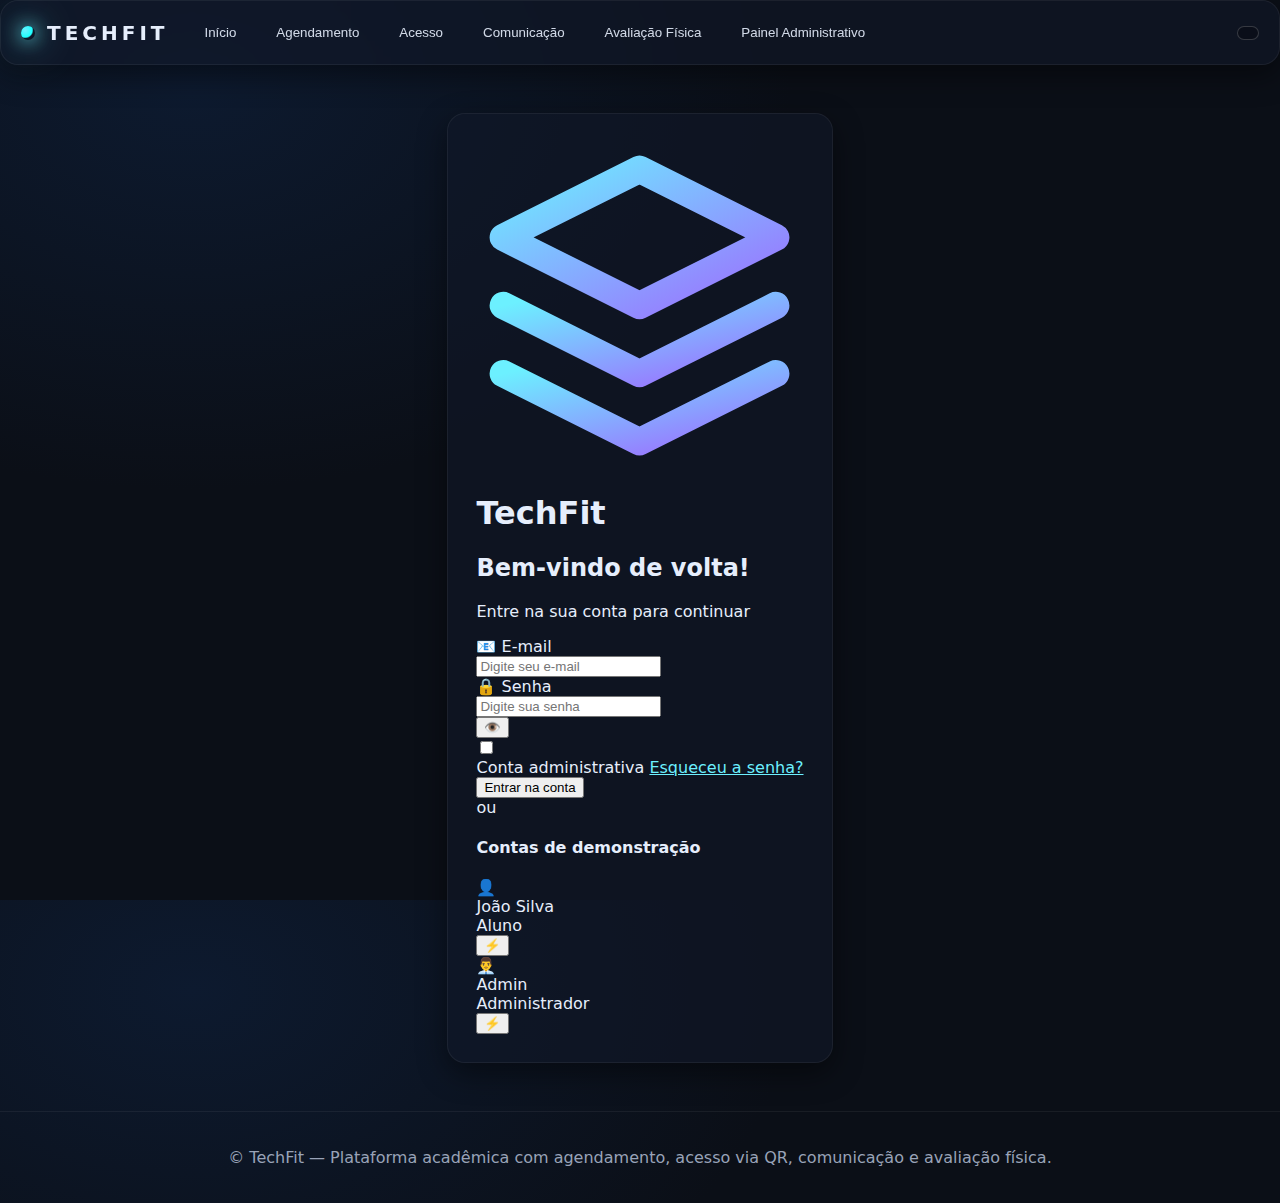
<file: Projeto_TechFit/site/loginsystem.html>
<!DOCTYPE html>
<html lang="pt-BR">
<head>
  <meta charset="UTF-8" />
  <meta name="viewport" content="width=device-width, initial-scale=1.0" />
  <title>TechFit – Academia Inteligente</title>
  <link rel="stylesheet" href="login.css" />
</head>
<body>
  <div id="app">
    <header class="app-header glass">
      <div class="brand">
        <span class="logo-pulse"></span>
        <h1>TechFit</h1>
      </div>
      <nav id="top-nav" class="top-nav">
        <button class="btn ghost" data-route="home">Início</button>
        <button class="btn ghost" data-route="agenda">Agendamento</button>
        <button class="btn ghost" data-route="acesso">Acesso</button>
        <button class="btn ghost" data-route="comunicacao">Comunicação</button>
        <button class="btn ghost" data-route="avaliacao">Avaliação Física</button>
        <button class="btn ghost" data-route="admin">Painel Administrativo</button>
      </nav>
      <div class="session-area">
        <div id="user-chip" class="chip"></div>
        <button id="btn-logout" class="btn outline small">Sair</button>
      </div>
    </header>

    <main id="view" class="view">
      <!-- Login content will be rendered here by JavaScript -->
    </main>

    <footer class="app-footer">
      <p>© <span id="year"></span> TechFit — Plataforma acadêmica com agendamento, acesso via QR, comunicação e avaliação física.</p>
    </footer>
  </div>

  <!-- Templates (renderizados via JS) -->
  <template id="tpl-login">
    <section class="hero">
      <div class="hero-card glass">
        <div class="login-header">
          <div class="logo-container">
            <div class="logo-icon">
              <svg viewBox="0 0 24 24" fill="none" xmlns="http://www.w3.org/2000/svg">
                <path d="M12 2L2 7L12 12L22 7L12 2Z" stroke="url(#gradient)" stroke-width="2" stroke-linecap="round" stroke-linejoin="round"/>
                <path d="M2 17L12 22L22 17" stroke="url(#gradient)" stroke-width="2" stroke-linecap="round" stroke-linejoin="round"/>
                <path d="M2 12L12 17L22 12" stroke="url(#gradient)" stroke-width="2" stroke-linecap="round" stroke-linejoin="round"/>
                <defs>
                  <linearGradient id="gradient" x1="0%" y1="0%" x2="100%" y2="100%">
                    <stop offset="0%" style="stop-color:#6cf0ff"/>
                    <stop offset="100%" style="stop-color:#9d6cff"/>
                  </linearGradient>
                </defs>
              </svg>
            </div>
            <h1 class="brand-title">TechFit</h1>
          </div>
          <h2 class="welcome-title">Bem-vindo de volta!</h2>
          <p class="welcome-subtitle">Entre na sua conta para continuar</p>
        </div>

        <form id="form-login" class="login-form">
          <div class="form-group">
            <label class="input-label">
              <span class="label-icon">📧</span>
              <span>E-mail</span>
            </label>
            <div class="input-wrapper">
              <input type="email" id="login-email" required placeholder="Digite seu e-mail" />
              <div class="input-focus-border"></div>
            </div>
          </div>

          <div class="form-group">
            <label class="input-label">
              <span class="label-icon">🔒</span>
              <span>Senha</span>
            </label>
            <div class="input-wrapper">
              <input type="password" id="login-senha" required placeholder="Digite sua senha" />
              <div class="input-focus-border"></div>
              <button type="button" class="password-toggle" id="toggle-password">
                <span class="eye-icon">👁️</span>
              </button>
            </div>
          </div>

          <div class="form-options">
            <label class="admin-toggle">
              <div class="toggle-wrapper">
                <input type="checkbox" id="login-admin" />
                <div class="toggle-slider">
                  <div class="toggle-knob"></div>
                </div>
              </div>
              <span class="toggle-label">Conta administrativa</span>
            </label>
            <a href="#" class="forgot-link">Esqueceu a senha?</a>
          </div>

          <button type="submit" class="login-btn">
            <span class="btn-text">Entrar na conta</span>
            <div class="btn-loader" style="display: none;">
              <div class="spinner"></div>
            </div>
          </button>
        </form>

        <div class="login-footer">
          <div class="divider">
            <span>ou</span>
          </div>

          <div class="demo-accounts">
            <h4>Contas de demonstração</h4>
            <div class="account-cards">
              <div class="account-card" data-email="aluno@techfit.com" data-password="123456">
                <div class="account-avatar">👤</div>
                <div class="account-info">
                  <div class="account-name">João Silva</div>
                  <div class="account-role">Aluno</div>
                </div>
                <button class="quick-login-btn" title="Login rápido">
                  <span>⚡</span>
                </button>
              </div>
              <div class="account-card" data-email="admin@techfit.com" data-password="123456" data-admin="true">
                <div class="account-avatar">👨‍💼</div>
                <div class="account-info">
                  <div class="account-name">Admin</div>
                  <div class="account-role">Administrador</div>
                </div>
                <button class="quick-login-btn" title="Login rápido">
                  <span>⚡</span>
                </button>
              </div>
            </div>
          </div>
        </div>
      </div>
    </section>
  </template>

  <template id="tpl-home">
    <section class="grid-2">
      <div class="card glass">
        <h3>Minha Semana</h3>
        <div id="home-minha-semana"></div>
      </div>
      <div class="card glass">
        <h3>Notificações</h3>
        <ul id="home-notificacoes" class="list"></ul>
      </div>
    </section>
    <section class="grid-3">
      <div class="card kpi glass"><h4>Frequência</h4><div id="kpi-frequencia" class="kpi-val">—</div></div>
      <div class="card kpi glass"><h4>Ocupação Média</h4><div id="kpi-ocupacao" class="kpi-val">—</div></div>
      <div class="card kpi glass"><h4>Mensagens</h4><div id="kpi-msgs" class="kpi-val">—</div></div>
    </section>
  </template>

  <template id="tpl-agenda">
    <section class="toolbar glass">
      <div class="filters">
        <select id="filtro-modalidade"></select>
        <input type="date" id="filtro-data" />
      </div>
      <div class="actions">
        <button id="btn-rel-ocupacao" class="btn outline">Relatório de Ocupação</button>
        <button id="btn-exportar-ocupacao" class="btn outline">Exportar CSV</button>
      </div>
    </section>
    <section id="lista-aulas" class="cards-grid"></section>
  </template>

  <template id="tpl-acesso">
    <section class="grid-2">
      <div class="card glass">
        <h3>Meu QR de Acesso</h3>
        <div id="qr-area" class="qr-area"></div>
        <button id="btn-gerar-qr" class="btn primary small">Gerar / Atualizar QR</button>
        <p class="muted">Use este QR nas catracas para registrar entrada/saída (demo).</p>
      </div>
      <div class="card glass">
        <h3>Scanner (Admin)</h3>
        <video id="cam" class="cam" autoplay muted playsinline></video>
        <canvas id="cam-canvas" class="hide"></canvas>
        <div class="inline">
          <button id="btn-start-scan" class="btn outline small">Iniciar Scanner</button>
          <button id="btn-stop-scan" class="btn outline small">Parar</button>
        </div>
        <div id="scan-status" class="muted">Câmera parada.</div>
      </div>
    </section>
    <section class="card glass">
      <h3>Histórico de Acesso</h3>
      <table class="table" id="tabela-acessos">
        <thead><tr><th>Data/Hora</th><th>Usuário</th><th>Ação</th></tr></thead>
        <tbody></tbody>
      </table>
    </section>
  </template>

  <template id="tpl-comunicacao">
    <section class="grid-2">
      <div class="card glass">
        <h3>Mensagens (Admin)</h3>
        <form id="form-msg" class="form-grid">
          <label><span>Título</span><input id="msg-titulo" required></label>
          <label><span>Conteúdo</span><textarea id="msg-corpo" required rows="4"></textarea></label>
          <label><span>Segmento por Modalidade</span><select id="msg-modalidade"></select></label>
          <label><span>Segmento por Frequência (mín. check-ins/mês)</span><input id="msg-frequencia" type="number" min="0" value="0"></label>
          <button class="btn primary">Enviar</button>
        </form>
      </div>
      <div class="card glass">
        <h3>Minha Caixa de Entrada</h3>
        <ul id="lista-mensagens" class="list"></ul>
      </div>
    </section>
  </template>

  <template id="tpl-avaliacao">
    <section class="grid-2">
      <div class="card glass">
        <h3>Registrar Avaliação</h3>
        <form id="form-av" class="form-grid">
          <label><span>Peso (kg)</span><input id="av-peso" type="number" step="0.1" required></label>
          <label><span>Altura (cm)</span><input id="av-altura" type="number" step="0.1" required></label>
          <label><span>% Gordura</span><input id="av-gordura" type="number" step="0.1"></label>
          <label><span>Peito (cm)</span><input id="av-peito" type="number" step="0.1"></label>
          <label><span>Cintura (cm)</span><input id="av-cintura" type="number" step="0.1"></label>
          <label><span>Quadril (cm)</span><input id="av-quadril" type="number" step="0.1"></label>
          <button class="btn primary">Salvar</button>
        </form>
      </div>
      <div class="card glass">
        <h3>Evolução</h3>
        <div id="charts" class="charts">
          <svg id="chart-peso" class="chart" viewBox="0 0 600 240"></svg>
          <svg id="chart-bmi" class="chart" viewBox="0 0 600 240"></svg>
        </div>
      </div>
    </section>
    <section class="card glass">
      <h3>Lembretes & Alertas</h3>
      <ul id="av-alertas" class="list"></ul>
    </section>
  </template>

  <template id="tpl-admin">
    <section class="tabs glass">
      <button class="tab active" data-tab="alunos">Alunos</button>
      <button class="tab" data-tab="modalidades">Modalidades</button>
      <button class="tab" data-tab="turmas">Turmas</button>
      <button class="tab" data-tab="relatorios">Relatórios</button>
    </section>
    <section id="admin-views">
      <div class="tab-pane show" id="tab-alunos">
        <div class="inline justify-between">
          <h3>Gerenciar Alunos</h3>
          <button id="add-aluno" class="btn small">+ Novo</button>
        </div>
        <table class="table" id="tbl-alunos">
          <thead><tr><th>Nome</th><th>E-mail</th><th>Modalidade</th><th>Check-ins/mês</th><th>Ações</th></tr></thead>
          <tbody></tbody>
        </table>
      </div>

      <div class="tab-pane" id="tab-modalidades">
        <div class="inline justify-between">
          <h3>Modalidades</h3>
          <button id="add-modalidade" class="btn small">+ Nova</button>
        </div>
        <ul id="lista-modalidades" class="chips"></ul>
      </div>

      <div class="tab-pane" id="tab-turmas">
        <div class="inline justify-between">
          <h3>Turmas</h3>
          <button id="add-turma" class="btn small">+ Nova</button>
        </div>
        <table class="table" id="tbl-turmas">
          <thead><tr><th>Modalidade</th><th>Instrutor</th><th>Data</th><th>Início</th><th>Fim</th><th>Vagas</th><th>Inscritos</th><th>Ações</th></tr></thead>
          <tbody></tbody>
        </table>
      </div>

      <div class="tab-pane" id="tab-relatorios">
        <div class="grid-2">
          <div class="card glass">
            <h4>Ocupação por Turma</h4>
            <div id="rel-ocupacao"></div>
          </div>
          <div class="card glass">
            <h4>Frequência (Check-ins)</h4>
            <div id="rel-frequencia"></div>
          </div>
        </div>
      </div>
    </section>
  </template>

  <div id="toaster" class="toaster"></div>

  <script src="qrcode.min.js"></script>
  <script src="jsqr.min.js"></script>
  <script src="login.js"></script>
</body>
</html>
</file>
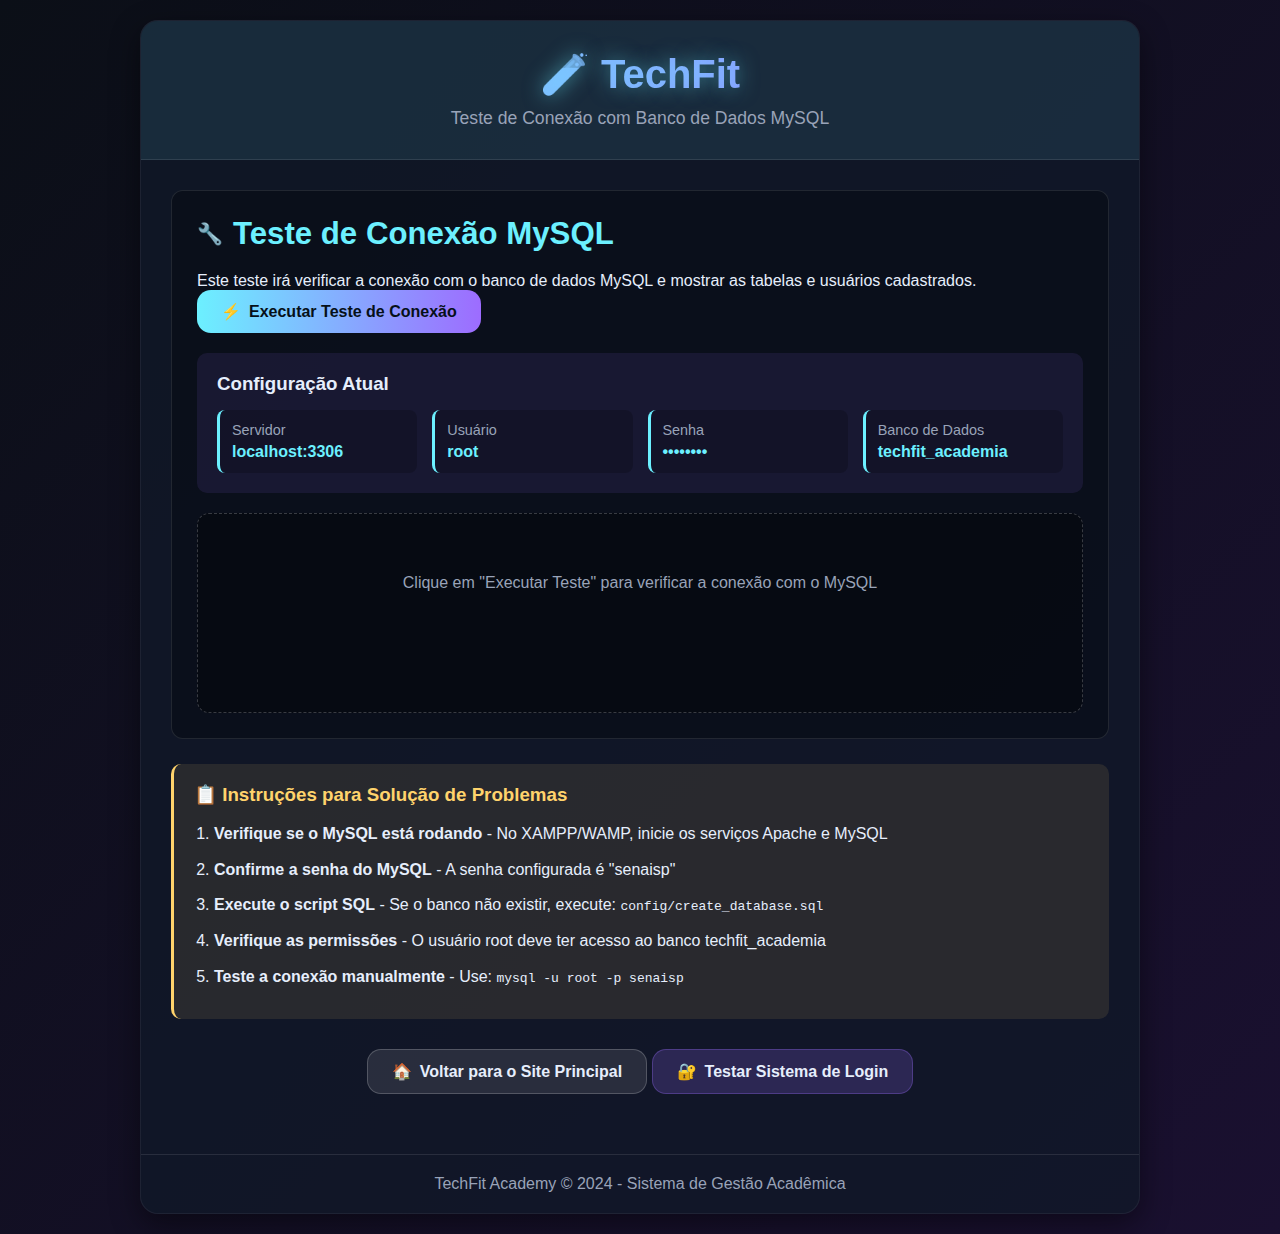
<file: Projeto_TechFit/site/testar_mysql.html>
<!DOCTYPE html>
<html lang="pt-BR">
<head>
    <meta charset="UTF-8">
    <meta name="viewport" content="width=device-width, initial-scale=1.0">
    <title>Teste de Conexão MySQL - TechFit</title>
    <style>
        * {
            margin: 0;
            padding: 0;
            box-sizing: border-box;
        }

        body {
            font-family: 'Segoe UI', Tahoma, Geneva, Verdana, sans-serif;
            background: linear-gradient(135deg, #0b0f17, #1a1030);
            color: #e6eefc;
            min-height: 100vh;
            padding: 20px;
        }

        .container {
            max-width: 1000px;
            margin: 0 auto;
            background: rgba(16, 24, 40, 0.8);
            border-radius: 18px;
            border: 1px solid rgba(255, 255, 255, 0.06);
            box-shadow: 0 10px 30px rgba(0, 0, 0, 0.45);
            overflow: hidden;
        }

        .header {
            background: rgba(108, 240, 255, 0.1);
            padding: 30px;
            text-align: center;
            border-bottom: 1px solid rgba(255, 255, 255, 0.1);
        }

        .logo {
            font-size: 2.5rem;
            font-weight: bold;
            margin-bottom: 10px;
            background: linear-gradient(90deg, #6cf0ff, #9d6cff);
            -webkit-background-clip: text;
            -webkit-text-fill-color: transparent;
            text-shadow: 0 0 20px rgba(108, 240, 255, 0.5);
        }

        .subtitle {
            color: #99a3b8;
            font-size: 1.1rem;
        }

        .content {
            padding: 30px;
        }

        .test-section {
            background: rgba(6, 12, 20, 0.6);
            border-radius: 12px;
            padding: 25px;
            margin-bottom: 25px;
            border: 1px solid rgba(255, 255, 255, 0.1);
        }

        .test-title {
            display: flex;
            align-items: center;
            gap: 10px;
            margin-bottom: 20px;
            font-size: 1.3rem;
            color: #6cf0ff;
        }

        .btn {
            background: linear-gradient(90deg, #6cf0ff, #9d6cff);
            color: #061018;
            border: none;
            padding: 12px 24px;
            border-radius: 14px;
            font-weight: 700;
            font-size: 1rem;
            cursor: pointer;
            transition: all 0.3s ease;
            text-decoration: none;
            display: inline-flex;
            align-items: center;
            gap: 8px;
        }

        .btn:hover {
            transform: translateY(-2px);
            box-shadow: 0 10px 20px rgba(108, 240, 255, 0.3);
        }

        .btn:active {
            transform: translateY(0);
        }

        .result-container {
            margin-top: 20px;
            min-height: 200px;
            background: rgba(0, 0, 0, 0.3);
            border-radius: 12px;
            padding: 20px;
            border: 1px dashed rgba(255, 255, 255, 0.2);
        }

        .loading {
            display: none;
            text-align: center;
            padding: 40px;
            color: #99a3b8;
        }

        .spinner {
            border: 3px solid rgba(255, 255, 255, 0.1);
            border-top: 3px solid #6cf0ff;
            border-radius: 50%;
            width: 40px;
            height: 40px;
            animation: spin 1s linear infinite;
            margin: 0 auto 15px;
        }

        @keyframes spin {
            0% { transform: rotate(0deg); }
            100% { transform: rotate(360deg); }
        }

        .config-info {
            background: rgba(157, 108, 255, 0.1);
            border-radius: 10px;
            padding: 20px;
            margin-top: 20px;
        }

        .config-grid {
            display: grid;
            grid-template-columns: repeat(auto-fit, minmax(200px, 1fr));
            gap: 15px;
            margin-top: 15px;
        }

        .config-item {
            background: rgba(0, 0, 0, 0.2);
            padding: 12px;
            border-radius: 8px;
            border-left: 3px solid #6cf0ff;
        }

        .config-label {
            font-size: 0.9rem;
            color: #99a3b8;
            margin-bottom: 5px;
        }

        .config-value {
            font-weight: 600;
            color: #6cf0ff;
        }

        .instructions {
            background: rgba(255, 211, 108, 0.1);
            border-radius: 10px;
            padding: 20px;
            margin-top: 25px;
            border-left: 3px solid #ffd36c;
        }

        .instructions h3 {
            color: #ffd36c;
            margin-bottom: 15px;
        }

        .instructions ol {
            margin-left: 20px;
            line-height: 1.6;
        }

        .instructions li {
            margin-bottom: 10px;
        }

        .footer {
            text-align: center;
            padding: 20px;
            color: #99a3b8;
            border-top: 1px solid rgba(255, 255, 255, 0.1);
            margin-top: 30px;
        }

        /* Estilos para o resultado do PHP */
        .php-result {
            font-family: 'Courier New', monospace;
            background: rgba(0, 0, 0, 0.5);
            border-radius: 8px;
            padding: 20px;
            overflow-x: auto;
        }

        .php-result .success {
            color: #6cffb2;
            background: rgba(108, 255, 178, 0.1);
            padding: 15px;
            border-radius: 8px;
            margin: 10px 0;
            border-left: 3px solid #6cffb2;
        }

        .php-result .error {
            color: #ff6c9c;
            background: rgba(255, 108, 156, 0.1);
            padding: 15px;
            border-radius: 8px;
            margin: 10px 0;
            border-left: 3px solid #ff6c9c;
        }

        .php-result .warning {
            color: #ffd36c;
            background: rgba(255, 211, 108, 0.1);
            padding: 15px;
            border-radius: 8px;
            margin: 10px 0;
            border-left: 3px solid #ffd36c;
        }

        .php-result .info {
            color: #6cf0ff;
            background: rgba(108, 240, 255, 0.1);
            padding: 15px;
            border-radius: 8px;
            margin: 10px 0;
            border-left: 3px solid #6cf0ff;
        }

        .php-result ul {
            margin: 10px 0;
            padding-left: 20px;
        }

        .php-result li {
            margin: 5px 0;
        }
    </style>
</head>
<body>
    <div class="container">
        <div class="header">
            <div class="logo">🧪 TechFit</div>
            <div class="subtitle">Teste de Conexão com Banco de Dados MySQL</div>
        </div>

        <div class="content">
            <div class="test-section">
                <div class="test-title">
                    <span>🔧</span>
                    <h2>Teste de Conexão MySQL</h2>
                </div>
                
                <p>Este teste irá verificar a conexão com o banco de dados MySQL e mostrar as tabelas e usuários cadastrados.</p>
                
                <button class="btn" onclick="executarTeste()">
                    <span>⚡</span>
                    Executar Teste de Conexão
                </button>

                <div class="config-info">
                    <h3>Configuração Atual</h3>
                    <div class="config-grid">
                        <div class="config-item">
                            <div class="config-label">Servidor</div>
                            <div class="config-value">localhost:3306</div>
                        </div>
                        <div class="config-item">
                            <div class="config-label">Usuário</div>
                            <div class="config-value">root</div>
                        </div>
                        <div class="config-item">
                            <div class="config-label">Senha</div>
                            <div class="config-value">••••••••</div>
                        </div>
                        <div class="config-item">
                            <div class="config-label">Banco de Dados</div>
                            <div class="config-value">techfit_academia</div>
                        </div>
                    </div>
                </div>

                <div class="loading" id="loading">
                    <div class="spinner"></div>
                    <p>Testando conexão com o MySQL...</p>
                </div>

                <div class="result-container">
                    <div id="resultado">
                        <p style="text-align: center; color: #99a3b8; padding: 40px;">
                            Clique em "Executar Teste" para verificar a conexão com o MySQL
                        </p>
                    </div>
                </div>
            </div>

            <div class="instructions">
                <h3>📋 Instruções para Solução de Problemas</h3>
                <ol>
                    <li><strong>Verifique se o MySQL está rodando</strong> - No XAMPP/WAMP, inicie os serviços Apache e MySQL</li>
                    <li><strong>Confirme a senha do MySQL</strong> - A senha configurada é "senaisp"</li>
                    <li><strong>Execute o script SQL</strong> - Se o banco não existir, execute: <code>config/create_database.sql</code></li>
                    <li><strong>Verifique as permissões</strong> - O usuário root deve ter acesso ao banco techfit_academia</li>
                    <li><strong>Teste a conexão manualmente</strong> - Use: <code>mysql -u root -p senaisp</code></li>
                </ol>
            </div>

            <div style="text-align: center; margin-top: 30px;">
                <a href="index.html" class="btn" style="background: rgba(255, 255, 255, 0.1); color: #e6eefc; border: 1px solid rgba(255, 255, 255, 0.2);">
                    <span>🏠</span>
                    Voltar para o Site Principal
                </a>
                <a href="loginsystem.html" class="btn" style="background: rgba(157, 108, 255, 0.2); color: #e6eefc; border: 1px solid rgba(157, 108, 255, 0.3);">
                    <span>🔐</span>
                    Testar Sistema de Login
                </a>
            </div>
        </div>

        <div class="footer">
            <p>TechFit Academy &copy; 2024 - Sistema de Gestão Acadêmica</p>
        </div>
    </div>

    <script>
        async function executarTeste() {
            const loading = document.getElementById('loading');
            const resultado = document.getElementById('resultado');
            
            // Mostrar loading
            loading.style.display = 'block';
            resultado.innerHTML = '';
            
            try {
                // Fazer requisição para o arquivo PHP de teste
                const response = await fetch('testar_conexao.php');
                const html = await response.text();
                
                // Exibir resultado
                resultado.innerHTML = `
                    <div class="php-result">
                        ${html}
                    </div>
                `;
                
            } catch (error) {
                resultado.innerHTML = `
                    <div class="php-result">
                        <div class="error">
                            <h3>❌ Erro ao executar teste</h3>
                            <p>Não foi possível acessar o arquivo de teste PHP.</p>
                            <p><strong>Detalhes:</strong> ${error.message}</p>
                            <p>Verifique se o servidor web está rodando corretamente.</p>
                        </div>
                    </div>
                `;
            } finally {
                // Esconder loading
                loading.style.display = 'none';
            }
        }

        // Executar teste automaticamente quando a página carregar (opcional)
        // window.addEventListener('load', executarTeste);
    </script>
</body>
</html>
</file>
<file: Projeto_TechFit/site/login.css>
:root{
  --bg:#0b0f17;
  --surface:#0f1624;
  --glass: rgba(16, 24, 40, 0.6);
  --text:#e6eefc;
  --muted:#99a3b8;
  --primary:#6cf0ff;
  --accent:#9d6cff;
  --danger:#ff6c9c;
  --success:#6cffb2;
  --warning:#ffd36c;
  --shadow: 0 10px 30px rgba(0,0,0,.45);
}
*{box-sizing:border-box}
html,body{height:100%}
body{
  margin:0;
  font-family: Inter, system-ui, -apple-system, Segoe UI, Roboto, 'Helvetica Neue', Arial, 'Noto Sans', 'Apple Color Emoji','Segoe UI Emoji', 'Segoe UI Symbol', sans-serif;
  background: radial-gradient(1200px 800px at 15% 10%, #0d1a2f 0%, var(--bg) 50%),
              radial-gradient(1000px 600px at 85% 90%, #1a1030 0%, var(--bg) 60%);
  color:var(--text);
}
a{color:var(--primary)}
#app{min-height:100%; display:flex; flex-direction:column}
.app-header{
  position:sticky; top:0; z-index:999;
  display:flex; align-items:center; gap:20px; padding:14px 20px;
  border-bottom:1px solid rgba(255,255,255,.06);
  backdrop-filter: blur(10px);
}
.brand{display:flex; align-items:center; gap:12px}
.brand h1{margin:0;font-size:20px;letter-spacing:.2em;text-transform:uppercase}
.logo-pulse{
  width:14px;height:14px;border-radius:50%;
  background: radial-gradient(circle at 30% 30%, var(--primary), #1fffff 50%, transparent 60%);
  box-shadow:0 0 18px var(--primary), 0 0 40px var(--primary);
  animation:pulse 2s infinite ease-in-out;
}
@keyframes pulse{0%,100%{transform:scale(.9)}50%{transform:scale(1.15)}}
.top-nav{display:flex; gap:8px; flex:1; flex-wrap:wrap}
.session-area{display:flex; gap:8px; align-items:center}
.view{flex:1; padding:24px; display:grid; gap:16px}
.app-footer{padding:20px; text-align:center; color:var(--muted); border-top:1px solid rgba(255,255,255,.06)}

.glass{background:var(--glass); border:1px solid rgba(255,255,255,.06); border-radius:18px; box-shadow:var(--shadow)}
.card{padding:18px}
.kpi{ text-align:center }
.kpi .kpi-val{ font-size:38px; font-weight:700; margin-top:6px; color:var(--primary)}

.hero{min-height:70vh; display:grid; place-items:center; padding:24px}
.hero-card{padding:28px; max-width:560px}
.neon{color:var(--primary); text-shadow:0 0 10px rgba(108,240,255,.6)}

.btn{
  background: linear-gradient(90deg, rgba(108,240,255,.15), rgba(157,108,255,.15));
  color:var(--text);
  border:1px solid rgba(255,255,255,.2);
  padding:10px 16px; border-radius:14px; cursor:pointer;
  transition: transform .15s ease, box-shadow .15s ease, border-color .2s ease;
}
.btn:hover{ transform: translateY(-1px); box-shadow:0 10px 18px rgba(0,0,0,.35) }
.btn.primary{ background:linear-gradient(90deg, var(--primary), var(--accent)); color:#061018; font-weight:700 }
.btn.outline{ background:transparent; border:1px dashed rgba(255,255,255,.25) }
.btn.ghost{ background:transparent; border:0; opacity:.9 }
.btn.small{ padding:6px 10px; border-radius:10px; font-size:13px }

.chip{padding:6px 10px;border-radius:999px;border:1px solid rgba(255,255,255,.18); background:rgba(0,0,0,.25)}

.grid-2{display:grid; gap:16px; grid-template-columns: repeat(2, minmax(0, 1fr));}
.grid-3{display:grid; gap:16px; grid-template-columns: repeat(3, minmax(0, 1fr));}
.cards-grid{display:grid; gap:16px; grid-template-columns: repeat(auto-fill, minmax(260px, 1fr));}
@media (max-width: 980px){
  .grid-2,.grid-3{ grid-template-columns: 1fr }
  .top-nav{ flex-basis:100%; order:3 }
}

.table{width:100%; border-collapse: collapse}
.table th,.table td{ padding:10px 8px; border-bottom:1px solid rgba(255,255,255,.08) }
.table thead th{ text-align:left; font-size:13px; color:var(--muted); text-transform:uppercase; letter-spacing:.08em }

.list{ list-style:none; padding:0; margin:0; display:grid; gap:10px }
.list li{ padding:10px 12px; border:1px solid rgba(255,255,255,.06); border-radius:12px; background:rgba(0,0,0,.2)}

.toolbar{ display:flex; gap:12px; align-items:center; justify-content:space-between; padding:12px 16px }
.filters{ display:flex; gap:8px; align-items:center }
.actions{ display:flex; gap:8px }

.form-grid{ display:grid; gap:12px }
.form-grid input, .form-grid select, .form-grid textarea{
  background:rgba(6,12,20,.6); border:1px solid rgba(255,255,255,.12); color:var(--text);
  padding:10px 12px; border-radius:12px; outline:none;
}
.inline{ display:flex; align-items:center; gap:10px }
.inline.justify-between{ justify-content: space-between }

.switch{ position:relative; display:inline-block; width:46px; height:24px }
.switch input{ display:none }
.slider{ position:absolute; cursor:pointer; inset:0; background:#314; border-radius:999px; transition:.2s }
.slider:before{ content:""; position:absolute; height:18px; width:18px; left:3px; top:3px; background:white; border-radius:50%; transition:.2s }
.switch input:checked + .slider{ background: linear-gradient(90deg, var(--primary), var(--accent)) }
.switch input:checked + .slider:before{ transform: translateX(22px) }

.tab{ background:transparent; border:0; padding:12px 14px; color:var(--muted); cursor:pointer }
.tab.active{ color:var(--text); border-bottom:2px solid var(--primary) }
.tab-pane{ display:none }
.tab-pane.show{ display:block }

.qr-area{ display:grid; place-items:center; padding:14px; min-height:220px }
.cam{ width:100%; max-height:260px; border-radius:14px; background:black }

.hint{ margin-top:14px }
.muted{ color:var(--muted) }

.chips{ display:flex; gap:8px; flex-wrap:wrap }
.chips .chip{ display:flex; align-items:center; gap:8px }

.toaster{ position: fixed; bottom: 20px; right: 20px; display:grid; gap:8px; z-index:1000 }
.toast{ padding:10px 14px; border-radius:12px; background:rgba(0,0,0,.7); border:1px solid rgba(255,255,255,.12); opacity:0; transform: translateY(8px); animation: toast 3.2s forwards }
.toast.ok{ border-color: rgba(108,255,178,.6) }
.toast.warn{ border-color: rgba(255,211,108,.6) }
.toast.err{ border-color: rgba(255,108,156,.6) }
@keyframes toast{ 5%{opacity:1; transform: translateY(0)} 85%{opacity:1} 100%{opacity:0; transform: translateY(-8px)} }

.card:hover{ box-shadow: 0 20px 40px rgba(0,0,0,.45); transform: translateY(-1px); transition:.25s ease }

.chart{ width:100%; height:auto; margin-top:10px }
</file>
